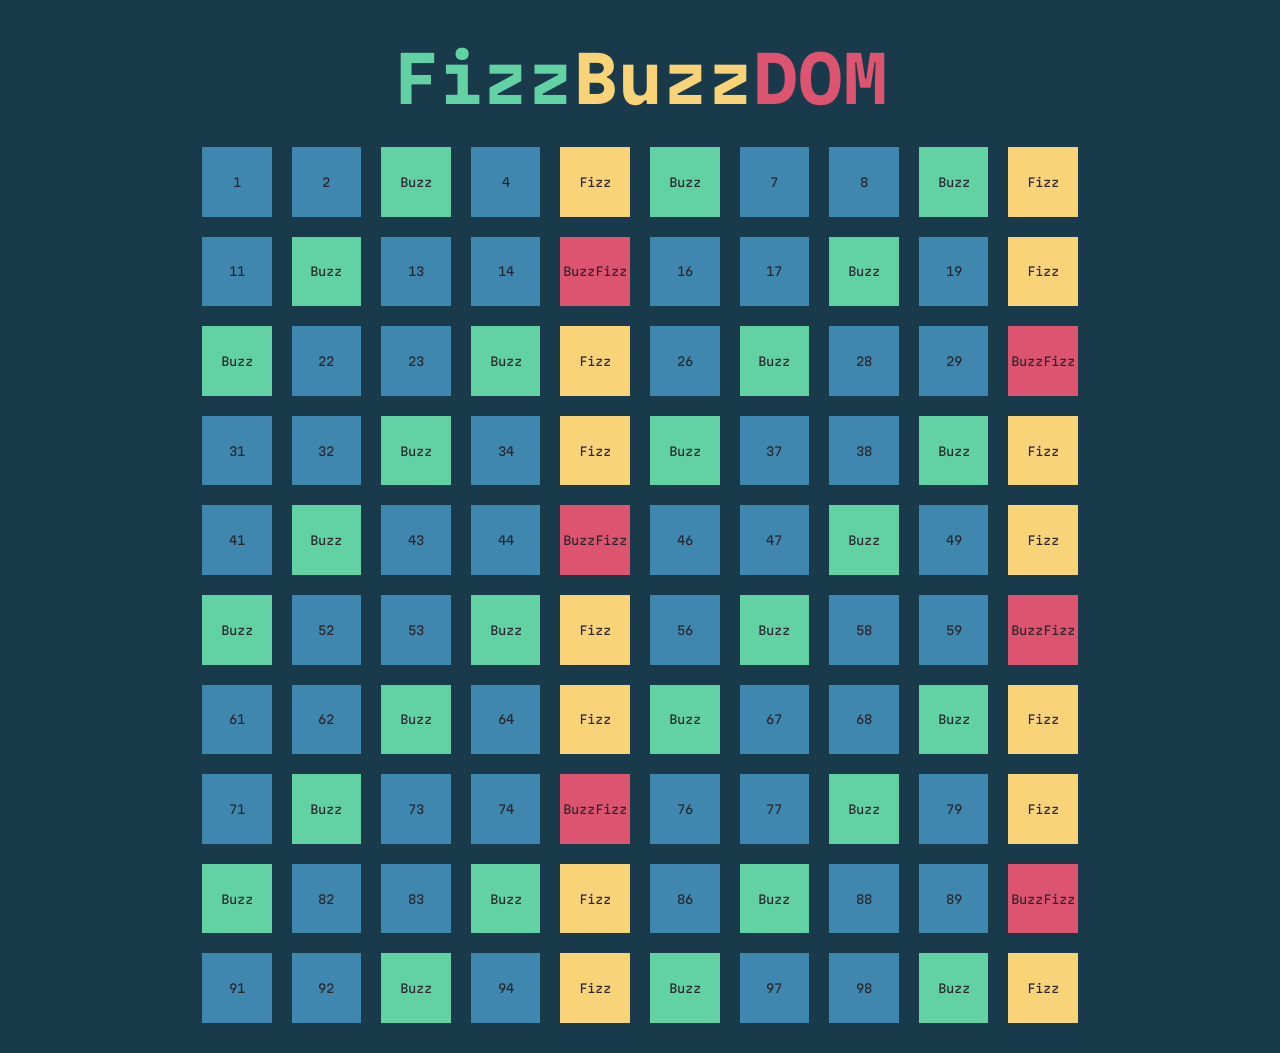
<file: index.html>
<!DOCTYPE html>
<html lang="en">
<head>
    <meta charset="UTF-8">
    <meta http-equiv="X-UA-Compatible" content="IE=edge">
    <meta name="viewport" content="width=device-width, initial-scale=1.0">
    <link rel="stylesheet" href="css/style.css">
    <link rel="preconnect" href="https://fonts.googleapis.com">
    <link rel="preconnect" href="https://fonts.gstatic.com" crossorigin>
    <link href="https://fonts.googleapis.com/css2?family=Martian+Mono:wght@200;300;400;500;600;700;800&display=swap" rel="stylesheet">
    <title>Tickettrain</title>
    <title>Document</title>
</head>
<body>

    <main>
        <h1><span style="color: #62D2A4;">Fizz</span><span  style="color: #F8D377;">Buzz</span><span style="color: #DD5471;">DOM</span></h1>

        <div class="container flexer">
            
        </div>

    </main>
    
    <script type="text/javascript" src="js/scrypt.js"></script>
</body>
</html>
</file>
<file: css/style.css>
/* GENERAL STYLE */
* {
    margin: 0;
    padding: 0;
    box-sizing: border-box;
    font-family: 'Martian Mono', monospace;
}

/* UTILITY TAG */
.flexer {
    display: flex;
}

/* MAIN STYLE */
main {
    background-color: #193A4A;
    text-align: center;
    padding: 20px;
}

.container {
    flex-wrap: wrap;
    justify-content: space-around;
    width: 70vw;
    margin: auto;
}

.boxDom {
    display: flex;
    justify-content: center;
    align-items: center;
    font-size: 12px;
    color: #29262D;
    background-color: #3F87AE;
    margin: 10px;
    width: calc(70vw / 10 - 20px);
    height: calc(70vw / 10 - 20px);
}

.boxDom.fizz {
    background-color: #62D2A4;
}

.boxDom.buzz {
    background-color: #F8D377;
}

.boxDom.fizzbuzz {
    background-color: #DD5471;
}

h1 {
    font-size: 64px;
    padding: 20px 0;
}  
/* HOVER */
.boxDom:hover {
    color: white;
    opacity: 0.75;
}
</file>
